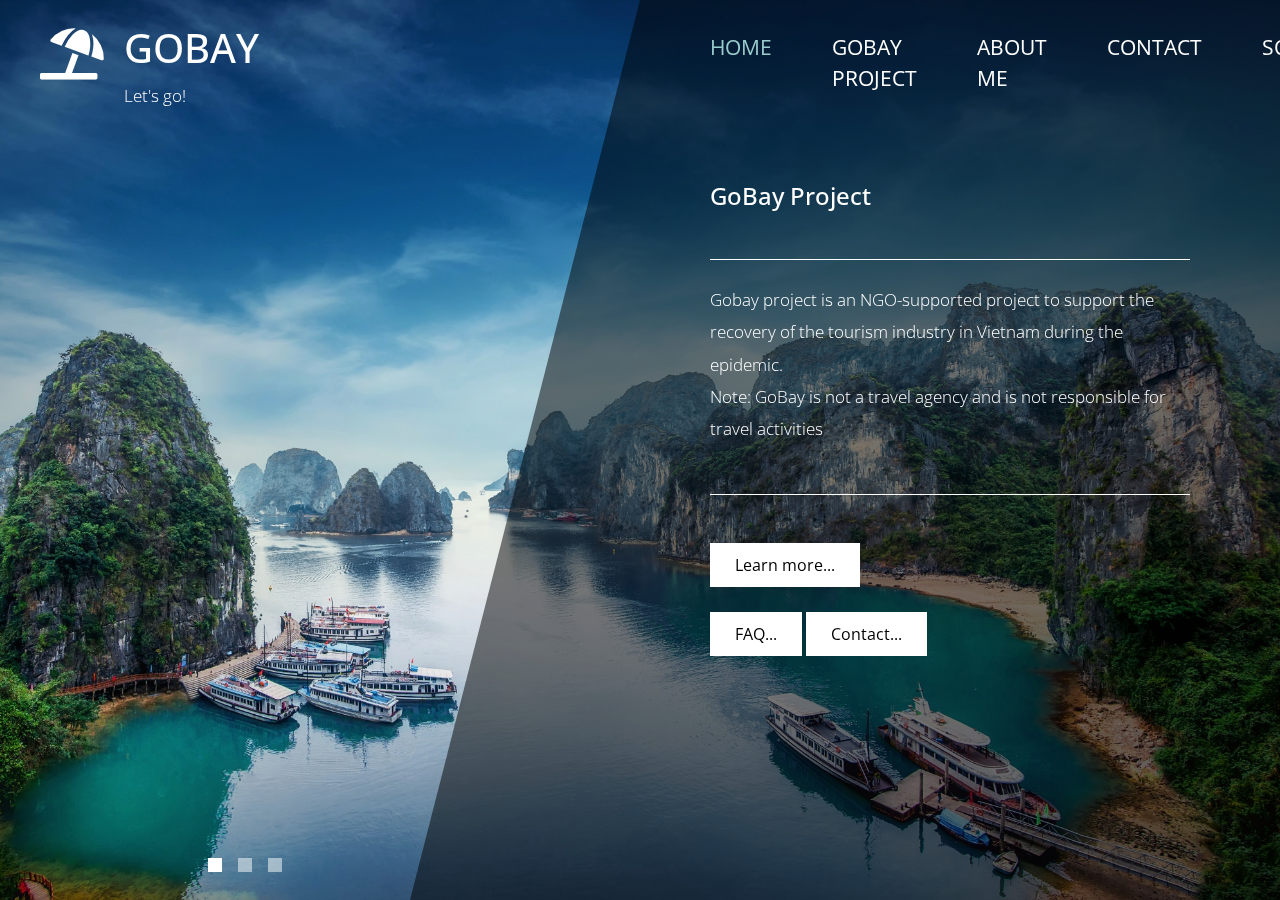
<file: index.html>
<!DOCTYPE html>
<html lang="en">

<head>
    <meta charset="UTF-8">
    <meta name="viewport" content="width=device-width, initial-scale=1.0">
    <meta http-equiv="X-UA-Compatible" content="ie=edge">
    <title>GoBay</title>
    <!-- https://fonts.google.com/ -->
    <link href="https://fonts.googleapis.com/css?family=Open+Sans:300,400" rel="stylesheet" />
    <!-- boottrap -->
    <link href="css/bootstrap.min.css" rel="stylesheet" /> <!-- https://getbootstrap.com/ -->
    <link href="fontawesome/css/all.css" rel="stylesheet" /> <!-- https://fontawesome.com/ -->
    <link href="css/WP_assignment.css" rel="stylesheet" />
    <!-- js -->
    <script src="js/jquery-3.4.1.min.js"></script>
    <script src="js/bootstrap.min.js"></script>
    <script src="js/jquery.backstretch.min.js"></script>
    <script src="js/WP_assignment_script.js"></script>
</head>



<body>
    <div class="tm-container">        
        <div>
            <div class="tm-row pt-4">
                <div class="tm-col-left">
                    <div class="tm-site-header media">
                        <i class="fas fa-umbrella-beach fa-3x mt-1 tm-logo"></i>
                        <div class="media-body">
                            <h1 class="tm-sitename text-uppercase">gobay</h1>
                            <p class="tm-slogon">Let's go!</p>
                        </div>        
                    </div>
                </div>
                <div class="tm-col-right">
                    <nav class="navbar navbar-expand-lg" id="tm-main-nav">
                        <button class="navbar-toggler toggler-example mr-0 ml-auto" type="button" 
                            data-toggle="collapse" data-target="#navbar-nav" 
                            aria-controls="navbar-nav" aria-expanded="false" aria-label="Toggle navigation">
                            <span><i class="fas fa-bars"></i></span>
                        </button>
                        <div class="collapse navbar-collapse tm-nav" id="navbar-nav">
                            <ul class="navbar-nav text-uppercase">
                                <li class="nav-item active">
                                    <a class="nav-link tm-nav-link" href="index.html">Home <span class="sr-only">(current)</span></a>
                                </li>
                                <li class="nav-item">
                                    <a class="nav-link tm-nav-link" href="gobay.html">GoBay Project</a>
                                </li>
                                <li class="nav-item">
                                    <a class="nav-link tm-nav-link" href="about.html">About Me</a>
                                </li>
                                <li class="nav-item">
                                    <a class="nav-link tm-nav-link" href="contact.html">Contact</a>
                                </li>
                                <li class="nav-item">
                                    <a class="nav-link tm-nav-link" href="solution.html">Solution</a>
                                </li>
                                
                            </ul>                            
                        </div>                        
                    </nav>
                </div>
            </div>
            
            <div class="tm-row">
                <div class="tm-col-left"></div>
                <main class="tm-col-right">
                    <section class="tm-content">
                        <h2 class="mb-5 tm-content-title">GoBay Project</h2>
                        <hr class="mb-4">
                        <p class="mb-5">Gobay project is an NGO-supported project to support the recovery of the tourism industry in Vietnam during the
                        epidemic.<br>
                        Note: GoBay is not a travel agency and is not responsible for travel activities</p>
                        <hr class="mb-5">                 
                        <a href="gobay.html" class="btn btn-primary">Learn more...</a><br><br>
                        <a href="faq.html" class="btn btn-primary">FAQ...</a>
                        <a href="contact.html" class="btn btn-primary">Contact...</a>
                    </section>
                </main>
            </div>
        </div>        

        <div class="tm-row">
            <div class="tm-col-left text-center">            
                <ul class="tm-bg-controls-wrapper">
                    <li class="tm-bg-control active" data-id="0"></li>
                    <li class="tm-bg-control" data-id="1"></li>
                    <li class="tm-bg-control" data-id="2"></li>
                </ul>            
            </div>        
        </div>

        <!-- background design -->
        <div class="tm-bg">
            <div class="tm-bg-left"></div>
            <div class="tm-bg-right"></div>
        </div>
    </div>
</body>
</html>
</file>
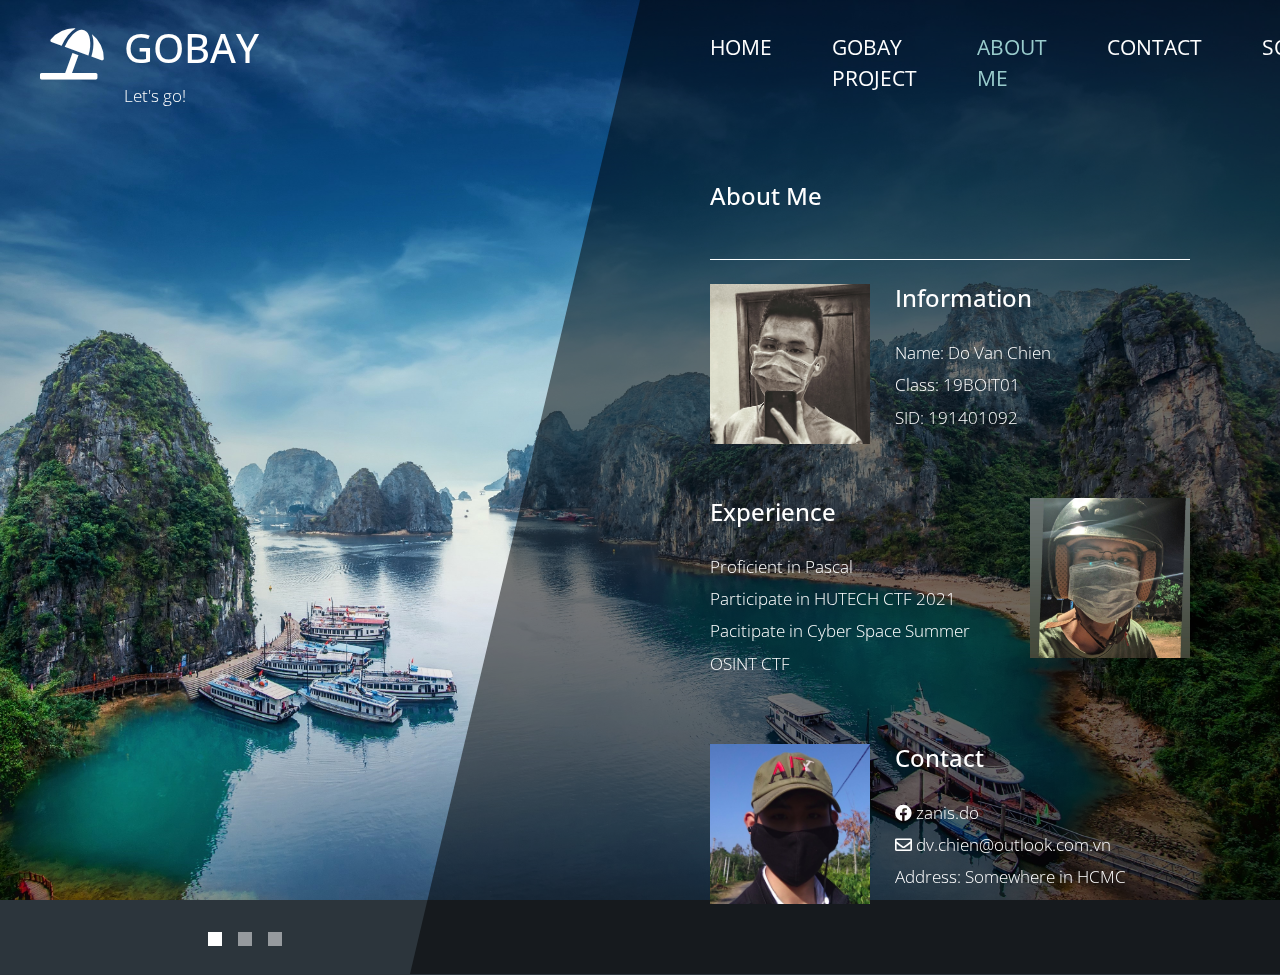
<file: about.html>
<!DOCTYPE html>
<html lang="en">

<head>
    <meta charset="UTF-8">
    <meta name="viewport" content="width=device-width, initial-scale=1.0">
    <meta http-equiv="X-UA-Compatible" content="ie=edge">
    <title>GoBay - About</title>
    <!-- https://fonts.google.com/ -->
    <link href="https://fonts.googleapis.com/css?family=Open+Sans:300,400" rel="stylesheet" />
    <!-- boottrap -->
    <link href="css/bootstrap.min.css" rel="stylesheet" /> <!-- https://getbootstrap.com/ -->
    <link href="fontawesome/css/all.css" rel="stylesheet" /> <!-- https://fontawesome.com/ -->
    <link href="css/WP_assignment.css" rel="stylesheet" />
    <!-- js -->
    <script src="js/jquery-3.4.1.min.js"></script>
    <script src="js/bootstrap.min.js"></script>
    <script src="js/jquery.backstretch.min.js"></script>
    <script src="js/WP_assignment_script.js"></script>
</head>

<body>
    <div class="tm-container">        
        <div>
            <div class="tm-row pt-4">
                <div class="tm-col-left">
                    <div class="tm-site-header media">
                        <i class="fas fa-umbrella-beach fa-3x mt-1 tm-logo"></i>
                        <div class="media-body">
                            <h1 class="tm-sitename text-uppercase">gobay</h1>
                            <p class="tm-slogon">Let's go!</p>
                        </div>        
                    </div>
                </div>
                <div class="tm-col-right">
                    <nav class="navbar navbar-expand-lg" id="tm-main-nav">
                        <button class="navbar-toggler toggler-example mr-0 ml-auto" type="button" 
                            data-toggle="collapse" data-target="#navbar-nav" 
                            aria-controls="navbar-nav" aria-expanded="false" aria-label="Toggle navigation">
                            <span><i class="fas fa-bars"></i></span>
                        </button>
                        <div class="collapse navbar-collapse tm-nav" id="navbar-nav">
                            <ul class="navbar-nav text-uppercase">
                                <li class="nav-item">
                                    <a class="nav-link tm-nav-link" href="index.html">Home</a>
                                </li>
                                <li class="nav-item">
                                    <a class="nav-link tm-nav-link" href="gobay.html">GoBay Project</a>
                                </li>
                                <li class="nav-item  active">
                                    <a class="nav-link tm-nav-link" href="about.html">About Me<span class="sr-only">(current)</span></a>
                                </li>
                                <li class="nav-item">
                                    <a class="nav-link tm-nav-link" href="contact.html">Contact</a>
                                </li>
                                <li class="nav-item">
                                    <a class="nav-link tm-nav-link" href="solution.html">Solution</a>
                                </li>
                            </ul>                            
                        </div>                        
                    </nav>
                </div>
            </div>
            <div class="tm-row">
                <div class="tm-col-left"></div>
                <main class="tm-col-right">
                    <section class="tm-content">
                        <h2 class="mb-5 tm-content-title">About Me</h2>
                        <hr class="mb-4">
                        <div class="media my-3 mb-5 tm-service-media tm-service-media-img-l">
                            <img src="img/dev-1.jpg" width="160" height="160" alt="Image" class="tm-service-img">
                            <div class="media-body tm-service-text">
                                <h2 class="mb-4 tm-content-title">Information</h2>
                                <p>Name: Do Van Chien <br> Class: 19BOIT01<br> SID: 191401092<br></p>
                            </div> 
                        </div>
                        <div class="media my-3 mb-5 tm-service-media">                            
                            <div class="media-body tm-service-text">
                                <h2 class="mb-4 tm-content-title">Experience</h2>
                                <p>
                                    Proficient in Pascal<br>
                                    Participate in HUTECH CTF 2021 <br>
                                    Pacitipate in Cyber Space Summer OSINT CTF
                                </p>
                            </div> 
                            <img src="img/dev-2.jpg" width="160" height="160" alt="Image" class="tm-service-img-r">
                        </div>
                        <div class="media my-3 tm-service-media tm-service-media-img-l">
                            <img src="img/dev-3.jpg" width="160" height="160" alt="Image" class="tm-service-img">
                            <div class="media-body tm-service-text">
                                <h2 class="mb-4 tm-content-title">Contact</h2>
                                <p>
                                    <i class="fab fa-facebook"></i>
                                    <a class="a-custom" href="https://www.facebook.com/zanis.do" target="_blank">zanis.do</a>
                                    <br>
                                    <i class="far fa-envelope"></i>
                                    <a class="a-custom" href="mailto: dv.chien@outlook.com.vn">dv.chien@outlook.com.vn</a>
                                    <br>
                                    Address: Somewhere in HCMC
                                </p>
                            </div> 
                        </div>                      
                    </section>
                </main>
            </div>
        </div>        

        <div class="tm-row">
            <div class="tm-col-left text-center">            
                <ul class="tm-bg-controls-wrapper">
                    <li class="tm-bg-control active" data-id="0"></li>
                    <li class="tm-bg-control" data-id="1"></li>
                    <li class="tm-bg-control" data-id="2"></li>
                </ul>            
            </div>        
        </div>        

        <!-- background design -->
        <div class="tm-bg">
            <div class="tm-bg-left"></div>
            <div class="tm-bg-right"></div>
        </div>
    </div>

</body>
</html>
</file>
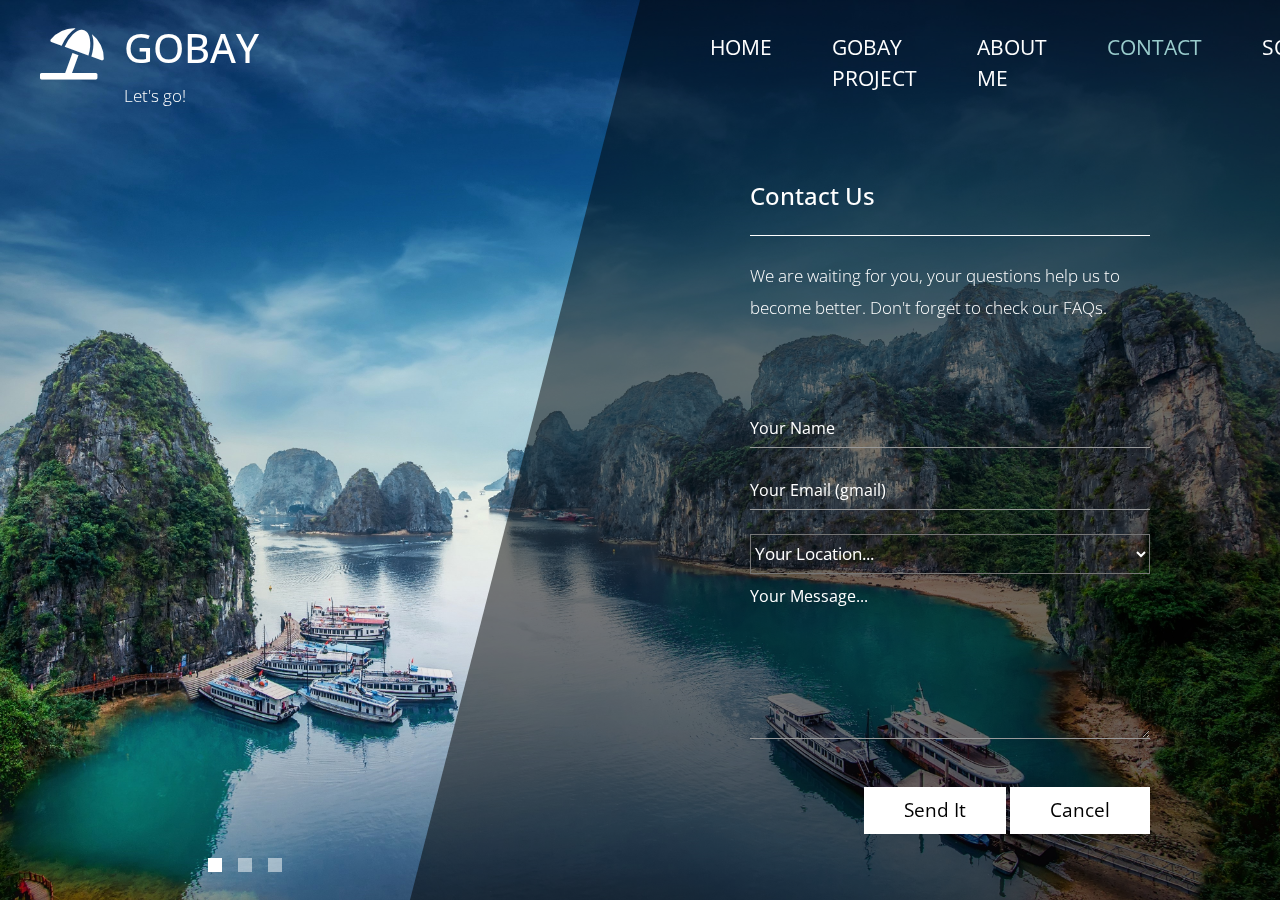
<file: contact.html>
<!DOCTYPE html>
<html lang="en">

<head>
    <meta charset="UTF-8">
    <meta name="viewport" content="width=device-width, initial-scale=1.0">
    <meta http-equiv="X-UA-Compatible" content="ie=edge">
    <title>GoBay - Contact</title>
    <!-- https://fonts.google.com/ -->
    <link href="https://fonts.googleapis.com/css?family=Open+Sans:300,400" rel="stylesheet" />
    <!-- boottrap -->
    <link href="css/bootstrap.min.css" rel="stylesheet" /> <!-- https://getbootstrap.com/ -->
    <link href="fontawesome/css/all.css" rel="stylesheet" /> <!-- https://fontawesome.com/ -->
    <link href="css/WP_assignment.css" rel="stylesheet" />
    <!-- js -->
    <script src="js/jquery-3.4.1.min.js"></script>
    <script src="js/bootstrap.min.js"></script>
    <script src="js/jquery.backstretch.min.js"></script>
    <script src="js/WP_assignment_script.js"></script>
</head>

<body>
    <div class="tm-container">
        <div>
            <div class="tm-row pt-4">
                <div class="tm-col-left">
                    <div class="tm-site-header media">
                        <i class="fas fa-umbrella-beach fa-3x mt-1 tm-logo"></i>
                        <div class="media-body">
                            <h1 class="tm-sitename text-uppercase">gobay</h1>
                            <p class="tm-slogon">Let's go!</p>
                        </div>        
                    </div>
                </div>
                <div class="tm-col-right">
                    <nav class="navbar navbar-expand-lg" id="tm-main-nav">
                        <button class="navbar-toggler toggler-example mr-0 ml-auto" type="button" 
                            data-toggle="collapse" data-target="#navbar-nav" 
                            aria-controls="navbar-nav" aria-expanded="false" aria-label="Toggle navigation">
                            <span><i class="fas fa-bars"></i></span>
                        </button>
                        <div class="collapse navbar-collapse tm-nav" id="navbar-nav">
                            <ul class="navbar-nav text-uppercase">
                                <li class="nav-item">
                                    <a class="nav-link tm-nav-link" href="index.html">Home</a>
                                </li>
                                <li class="nav-item">
                                    <a class="nav-link tm-nav-link" href="gobay.html">GoBay Project</a>
                                </li>
                                <li class="nav-item">
                                    <a class="nav-link tm-nav-link" href="about.html">About Me</a>
                                </li>
                                <li class="nav-item active">
                                    <a class="nav-link tm-nav-link" href="contact.html">Contact <span class="sr-only">(current)</span></a>
                                </li>
                                <li class="nav-item">
                                    <a class="nav-link tm-nav-link" href="solution.html">Solution</a>
                                </li>
                            </ul>                            
                        </div>                        
                    </nav>
                </div>
            </div>
            
            <div class="tm-row">
                <div class="tm-col-left"></div>
                <main class="tm-col-right tm-contact-main"> <!-- Content -->
                    <section class="tm-content tm-contact">
                        <h2 class="mb-4 tm-content-title">Contact Us</h2>
                        <hr class="mb-4">
                        <p class="mb-85">We are waiting for you, your questions help us to become better. Don't forget to check our FAQs.</p>
                            <!-- form -->
                            <div class="form-group mb-4">
                                <input type="text" id="fullname" class="form-control" placeholder="Your Name"/>
                            </div>
                            <div class="form-group mb-4">
                                <input type="email" id="email" class="form-control" placeholder="Your Email (gmail)"/>
                            </div>
                            <select id="location" class="select-control">
                                <option value="" disabled selected>Your Location...</option>
                                <option value="Vietnam">Vietnam</option>
                                <option value="Singapore">Singapore</option>
                                <option value="United States">United States</option>
                                <option value="Canada">Canada</option>
                            </select>

                            <div class="form-group mb-5">
                                <textarea rows="6" id="message" class="form-control" placeholder="Your Message..."></textarea>
                            </div>
                            <div class="text-right">
                                <button class="btn btn-big btn-primary" onclick="popup();">Send It</button>
                                <button class="btn btn-big btn-primary" onclick="clearForm();">Cancel</button>
                            </div>
                        
                    </section>
                </main>
            </div>
        </div>        

        <div class="tm-row">
            <div class="tm-col-left text-center">            
                <ul class="tm-bg-controls-wrapper">
                    <li class="tm-bg-control active" data-id="0"></li>
                    <li class="tm-bg-control" data-id="1"></li>
                    <li class="tm-bg-control" data-id="2"></li>
                </ul>            
            </div>        
        </div>

        <div class="tm-bg"> <!-- background design -->
            <div class="tm-bg-left"></div>
            <div class="tm-bg-right"></div>
        </div>
    </div>

</body>
</html>
</file>
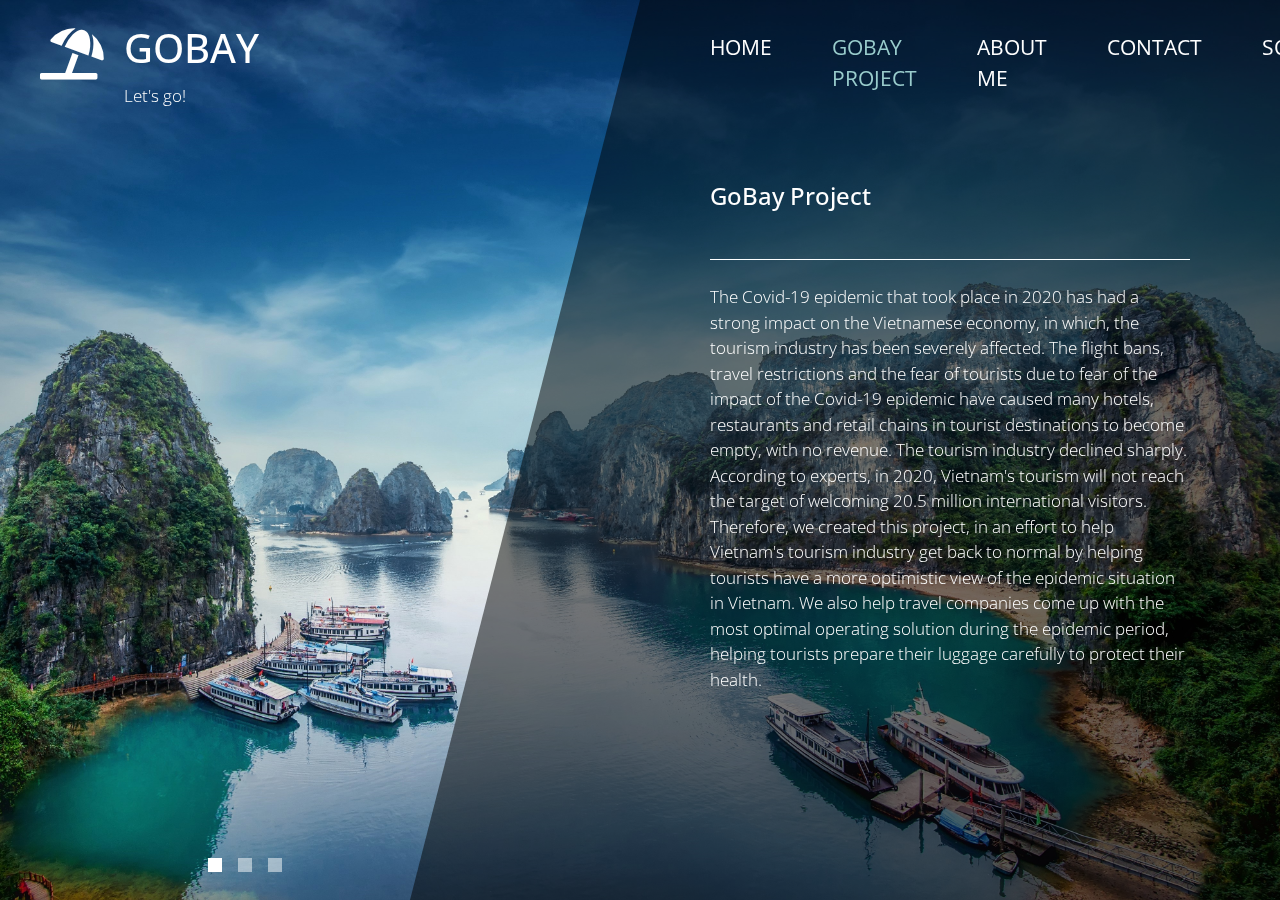
<file: gobay.html>
<!DOCTYPE html>
<html lang="en">

<head>
    <meta charset="UTF-8">
    <meta name="viewport" content="width=device-width, initial-scale=1.0">
    <meta http-equiv="X-UA-Compatible" content="ie=edge">
    <title>GoBay Project</title>
    <!-- https://fonts.google.com/ -->
    <link href="https://fonts.googleapis.com/css?family=Open+Sans:300,400" rel="stylesheet" />
    <!-- boottrap -->
    <link href="css/bootstrap.min.css" rel="stylesheet" /> <!-- https://getbootstrap.com/ -->
    <link href="fontawesome/css/all.css" rel="stylesheet" /> <!-- https://fontawesome.com/ -->
    <link href="css/WP_assignment.css" rel="stylesheet" />
    <!-- js -->
    <script src="js/jquery-3.4.1.min.js"></script>
    <script src="js/bootstrap.min.js"></script>
    <script src="js/jquery.backstretch.min.js"></script>
    <script src="js/WP_assignment_script.js"></script>
</head>

<body>
    <div class="tm-container">        
        <div>
            <div class="tm-row pt-4">
                <div class="tm-col-left">
                    <div class="tm-site-header media">
                        <i class="fas fa-umbrella-beach fa-3x mt-1 tm-logo"></i>
                        <div class="media-body">
                            <h1 class="tm-sitename text-uppercase">gobay</h1>
                            <p class="tm-slogon">Let's go!</p>
                        </div>        
                    </div>
                </div>
                <div class="tm-col-right">
                    <nav class="navbar navbar-expand-lg" id="tm-main-nav">
                        <button class="navbar-toggler toggler-example mr-0 ml-auto" type="button" 
                            data-toggle="collapse" data-target="#navbar-nav" 
                            aria-controls="navbar-nav" aria-expanded="false" aria-label="Toggle navigation">
                            <span><i class="fas fa-bars"></i></span>
                        </button>
                        <div class="collapse navbar-collapse tm-nav" id="navbar-nav">
                            <ul class="navbar-nav text-uppercase">
                                <li class="nav-item">
                                    <a class="nav-link tm-nav-link" href="index.html">Home</a>
                                </li>
                                <li class="nav-item active">
                                    <a class="nav-link tm-nav-link" href="gobay.html">GoBay Project<span class="sr-only">(current)</span></a>
                                </li>
                                <li class="nav-item ">
                                    <a class="nav-link tm-nav-link" href="about.html">About Me</a>
                                </li>
                                <li class="nav-item">
                                    <a class="nav-link tm-nav-link" href="contact.html">Contact</a>
                                </li>
                                <li class="nav-item">
                                    <a class="nav-link tm-nav-link" href="solution.html">Solution</a>
                                </li>
                            </ul>                            
                        </div>                        
                    </nav>
                </div>
            </div>
            
            <div class="tm-row">
                <div class="tm-col-left"></div>
                <main class="tm-col-right">
                    <section class="tm-content tm-about">
                        <h2 class="mb-5 tm-content-title">GoBay Project</h2>
                        <hr class="mb-4">
                        <div class="media my-3">
                            The Covid-19 epidemic that took place in 2020 has had a strong impact on the Vietnamese economy, in which, the tourism
                            industry has been severely affected. The flight bans, travel restrictions and the fear of tourists due to fear of the
                            impact of the Covid-19 epidemic have caused many hotels, restaurants and retail chains in tourist destinations to become
                            empty, with no revenue. The tourism industry declined sharply. According to experts, in 2020, Vietnam's tourism will not
                            reach the target of welcoming 20.5 million international visitors. Therefore, we created this project, in an effort to
                            help Vietnam's tourism industry get back to normal by helping tourists have a more optimistic view of the epidemic
                            situation in Vietnam. We also help travel companies come up with the most optimal operating solution during the epidemic
                            period, helping tourists prepare their luggage carefully to protect their health.
                        </div>
                    </section>
                </main>
            </div>
        </div>        

        <div class="tm-row">
            <div class="tm-col-left text-center">            
                <ul class="tm-bg-controls-wrapper">
                    <li class="tm-bg-control active" data-id="0"></li>
                    <li class="tm-bg-control" data-id="1"></li>
                    <li class="tm-bg-control" data-id="2"></li>
                </ul>            
            </div>        
        </div>        

        <!-- background design -->
        <div class="tm-bg">
            <div class="tm-bg-left"></div>
            <div class="tm-bg-right"></div>
        </div>
    </div>

    
</body>
</html>
</file>
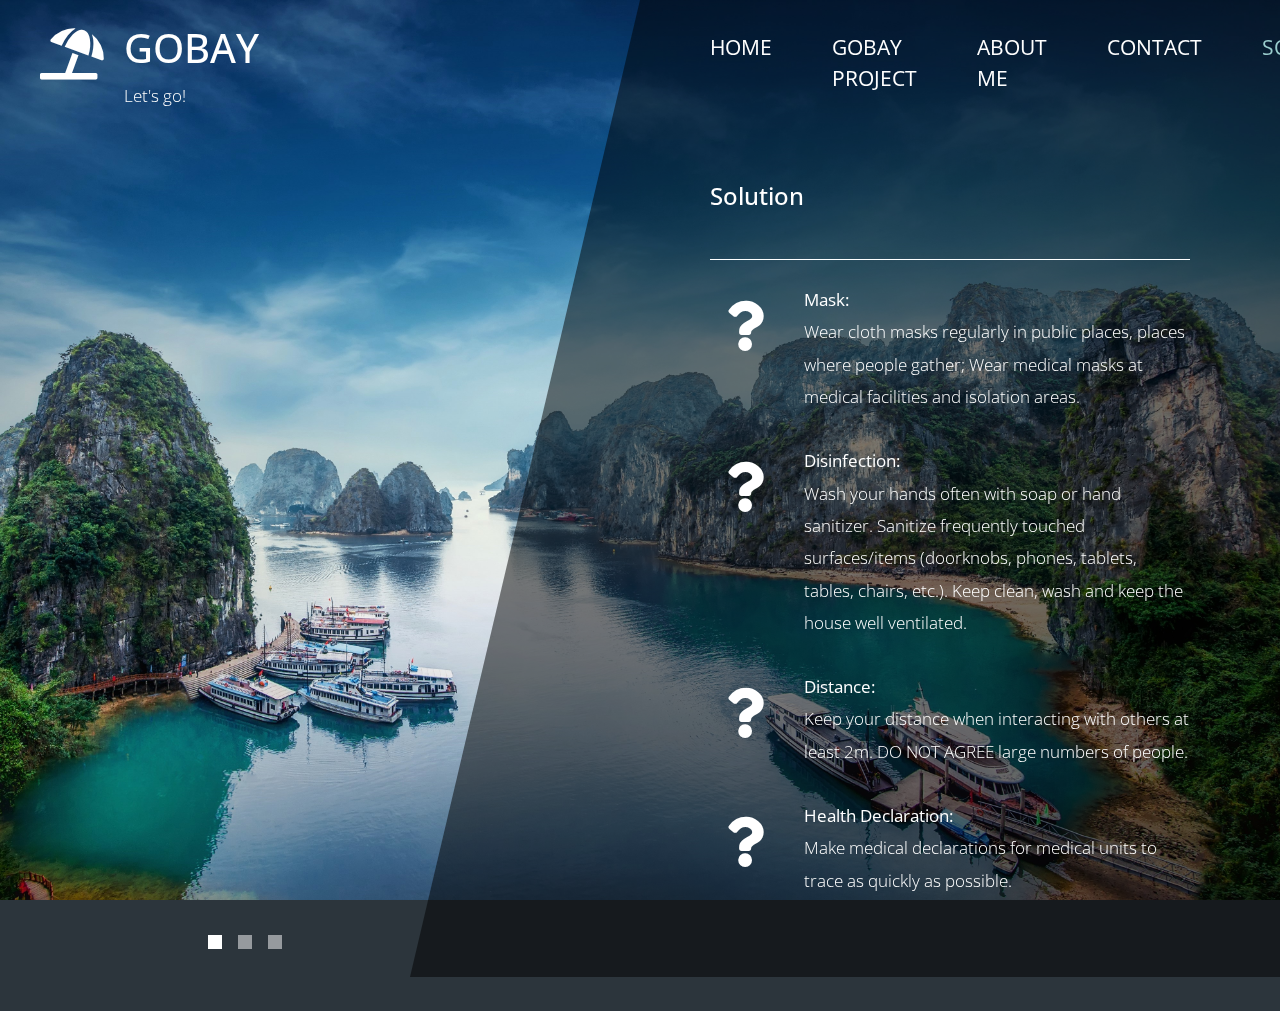
<file: solution.html>
<!DOCTYPE html>
<html lang="en">

<head>
    <meta charset="UTF-8">
    <meta name="viewport" content="width=device-width, initial-scale=1.0">
    <meta http-equiv="X-UA-Compatible" content="ie=edge">
    <title>GoBay - Solution</title>
    <!-- https://fonts.google.com/ -->
    <link href="https://fonts.googleapis.com/css?family=Open+Sans:300,400" rel="stylesheet" />
    <!-- boottrap -->
    <link href="css/bootstrap.min.css" rel="stylesheet" /> <!-- https://getbootstrap.com/ -->
    <link href="fontawesome/css/all.css" rel="stylesheet" /> <!-- https://fontawesome.com/ -->
    <link href="css/WP_assignment.css" rel="stylesheet" />
    <!-- js -->
    <script src="js/jquery-3.4.1.min.js"></script>
    <script src="js/bootstrap.min.js"></script>
    <script src="js/jquery.backstretch.min.js"></script>
    <script src="js/WP_assignment_script.js"></script>
</head>

<body>
    <div class="tm-container">        
        <div>
            <div class="tm-row pt-4">
                <div class="tm-col-left">
                    <div class="tm-site-header media">
                        <i class="fas fa-umbrella-beach fa-3x mt-1 tm-logo"></i>
                        <div class="media-body">
                            <h1 class="tm-sitename text-uppercase">gobay</h1>
                            <p class="tm-slogon">Let's go!</p>
                        </div>        
                    </div>
                </div>
                <div class="tm-col-right">
                    <nav class="navbar navbar-expand-lg" id="tm-main-nav">
                        <button class="navbar-toggler toggler-example mr-0 ml-auto" type="button" 
                            data-toggle="collapse" data-target="#navbar-nav" 
                            aria-controls="navbar-nav" aria-expanded="false" aria-label="Toggle navigation">
                            <span><i class="fas fa-bars"></i></span>
                        </button>
                        <div class="collapse navbar-collapse tm-nav" id="navbar-nav">
                            <ul class="navbar-nav text-uppercase">
                                <li class="nav-item">
                                    <a class="nav-link tm-nav-link" href="index.html">Home</a>
                                </li>
                                <li class="nav-item">
                                    <a class="nav-link tm-nav-link" href="gobay.html">GoBay Project</a>
                                </li>
                                <li class="nav-item ">
                                    <a class="nav-link tm-nav-link" href="about.html">About Me</a>
                                </li>
                                <li class="nav-item">
                                    <a class="nav-link tm-nav-link" href="contact.html">Contact</a>
                                </li>
                                <li class="nav-item active">
                                    <a class="nav-link tm-nav-link" href="solution.html">Solution<span class="sr-only">(current)</span></a>
                                </li>
                            </ul>                            
                        </div>                        
                    </nav>
                </div>
            </div>
            
            <div class="tm-row">
                <div class="tm-col-left"></div>
                <main class="tm-col-right">
                    <section class="tm-content tm-about">
                        <h2 class="mb-5 tm-content-title">Solution</h2>
                        <hr class="mb-4">
                        <div class="media my-3">
                            <i class="fas fa-question fa-3x p-3 mr-4"></i>
                            <div class="media-body">
                                <p><b>Mask:</b><br>Wear cloth masks regularly in public places, places where people gather; Wear medical masks at medical facilities and
                                isolation areas.</p>
                            </div>
                        </div>
                        <div class="media my-3">
                            <i class="fas fa-question fa-3x p-3 mr-4"></i>
                            <div class="media-body">
                                <p><b>Disinfection:</b><br>Wash your hands often with soap or hand sanitizer. Sanitize frequently touched surfaces/items (doorknobs, phones,
                                tablets, tables, chairs, etc.). Keep clean, wash and keep the house well ventilated.</p>
                            </div>
                        </div>
                        <div class="media my-3">
                            <i class="fas fa-question fa-3x p-3 mr-4"></i>
                            <div class="media-body">
                                <p><b>Distance:</b><br>Keep your distance when interacting with others at least 2m. DO NOT AGREE large numbers of people.</p>
                            </div>
                        </div>
                        <div class="media my-3">
                            <i class="fas fa-question fa-3x p-3 mr-4"></i>
                            <div class="media-body">
                                <p><b>Health Declaration:</b><br>Make medical declarations for medical units to trace as quickly as possible.</p>
                            </div>
                        </div>
                    </section>
                </main>
            </div>
        </div>        

        <div class="tm-row">
            <div class="tm-col-left text-center">            
                <ul class="tm-bg-controls-wrapper">
                    <li class="tm-bg-control active" data-id="0"></li>
                    <li class="tm-bg-control" data-id="1"></li>
                    <li class="tm-bg-control" data-id="2"></li>
                </ul>            
            </div>        
        </div>        

        <!-- background design -->
        <div class="tm-bg">
            <div class="tm-bg-left"></div>
            <div class="tm-bg-right"></div>
        </div>
    </div>

    
</body>
</html>
</file>
<file: css/WP_assignment.css>
body {
    font-family: 'Open Sans', Arial, sans-serif;
    font-size: 17px;
    font-weight: 300;
    overflow-x: hidden;
    color: white;
    background-color: #2C353C;
}

a { 
    transition: all 0.3s ease; 
    text-decoration: none;
}

ul { padding: 0; }
a:hover { text-decoration: none; }
button:focus { outline: none; }
p { line-height: 1.9; }
.tm-logo { margin-right: 20px; }
.tm-slogan { font-size: 0.8rem; }

/* Navigation */
.navbar-toggler {
    padding: 8px 15px;
    border: 0;
    border-radius: 0;
    transform: skewX(-15deg);
    background-color: rgba(0,0,0,0.5);
    color: white;    
}

.navbar-toggler i { transform: skewX(15deg); }

.navbar-expand-lg {
    padding-left: 0;
    padding-right: 0;
}

.navbar-expand-lg .navbar-nav .nav-link { padding: 0; }

.navbar-expand-lg .navbar-nav .tm-nav-link {
    font-size: 1.3rem;
    font-weight: 400;
    color: white;    
    padding-bottom: 30px;    
}

.nav-item { margin-right: 60px; }

.nav-item:last-child { margin-right: 0; }

.nav-item.active .tm-nav-link,
.nav-item:hover .tm-nav-link {
    color: #9CC;
}

/* Page Background */
.tm-bg {
    position: absolute;
    left: 0;
    right: 0;
    width: 100%;
    height: 100%;
    display: flex;
    z-index: -1000;
}

.tm-bg-left,
.tm-bg-right {
    position: relative;
    width: 50%;
    height: 100%;
}

.tm-bg-right { background-color: rgba(0,0,0,0.5); }

.tm-bg-left {
    border-right: 230px solid rgba(0,0,0,0.5);
    border-top: 100vh solid transparent;
}

.tm-bg-controls-wrapper {
    display: inline-block;
    margin-left: -150px;
}

.tm-bg-control {
    display: inline-block;
    width: 14px;
    height: 14px;
    background-color: rgba(255,255,255,0.5);
    margin: 6px;
    cursor: pointer;
}

.tm-bg-control.active,
.tm-bg-control:hover {
    background-color: white;
}

.tm-container {
    width: 100%;
    height: 100%;
    min-height: 100vh;
    position: relative;
    display: flex;
    flex-direction: column;
    justify-content: space-between;  
}

.tm-row { display: flex; }

.tm-col-left {
    width: 50%;
    height: 100%;
    padding-left: 40px;  
    padding-right: 40px;
}

.tm-col-right {
    width: 50%;
    height: 100%;
    padding-left: 70px;
    padding-right: 70px;
}

.tm-content {
    max-width: 660px;
    margin-top: 50px;
    padding-right: 20px;
}

.tm-about { max-width: 525px; }

::-webkit-scrollbar {
    -webkit-appearance: none;
    width: 10px;
}
  
::-webkit-scrollbar-thumb {
    border-radius: 5px;
    background-color: rgba(255,255,255,.8);
    box-shadow: 0 0 1px rgba(255,255,255,.8);
}

.tm-content-title { font-size: 1.5rem; }
hr { border-top: 1px solid white; }

.btn {
    padding: 10px 25px;
    border-radius: 0;
}

.btn-big {
    padding: 9px 40px;
    font-size: 1.2rem;;
}

.btn-primary {
    background-color: white;
    color: black;
    border: 0;
}

.btn-primary:hover {
    background-color: #9CC;
    color: black;
}

.tm-site-footer {
    padding: 40px 0 20px;
    max-width: 660px;
    font-size: 0.95rem;
}

.tm-col-footer { padding-left: 0; }
.tm-text-link { color: white; }

.tm-text-link:hover,
.tm-text-link:focus {
    color: #9CC;
}

/* Service */ 
.tm-service-text { max-width: 365px; }
.tm-service-img { margin-right: 25px; }
.tm-service-img-r { margin-left: 25px; }

/* Contact */
.form-control,
textarea {    
    color: white;
    background-color: transparent;
    background-clip: padding-box;
    border: none;
    border-bottom: 1px solid #999A9B;
    border-radius: 0;
    transition: border-color 0.15s ease-in-out, box-shadow 0.15s ease-in-out;
    padding: 10px 0;
    font-family: 'Open Sans', Arial, sans-serif;
    font-size: 1rem;
    font-weight: 400;
    line-height: 1.5;
}

.form-control:focus {
    color: white;
    background-color: transparent;    
    box-shadow: none;
    border-color: #9CC;
    outline: none;
}

.mb-85 { margin-bottom: 85px; }
.tm-contact-main { max-width: 690px; }

.tm-contact {
    max-width: 420px;
    margin-left: auto;
    margin-right: auto;
}

.form-control::-webkit-input-placeholder { color: white; } /* Edge */  
.form-control:-ms-input-placeholder { color: white; } /* Internet Explorer 10-11 */  
.form-control::placeholder { color: white; }
/* custom select */
.select-control {
    color: white;
    height: 40px;
    width: 400px;
    background-color: transparent;
}

.select-control:focus {
    color: white;
    background-color: transparent;    
    box-shadow: none;
    border-color: #9CC;
    outline: none;
}

select option {
    background: rgb(49, 49, 49);
    color: white;
}

/* a tag custom*/
.a-custom:link {
  color: white;
}

.a-custom:visited {
  color: white;
}

.a-custom:hover {
  color: white;
}

.a-custom:active {
  color: white;
}

@media (max-width: 1200px) {
    .nav-item { margin-right: 30px; }

    .tm-page-right {
        padding-left: 30px;
        padding-right: 30px;
    }
}

@media (max-width: 992px) {    
    .tm-nav {
        position: absolute;
        background: rgba(0, 0, 0, 0.8);
        color: white;
        top: 44px;
        right: 4px;
    }

    .navbar-expand-lg .navbar-nav .tm-nav-link {
        color: white;
        font-size: 1.1rem;
        padding: 13px 20px;
    }

    .nav-item { margin-right: 0; }

    .nav-item.active .tm-nav-link,
    .nav-item:hover .tm-nav-link {
        color: #9CC;
    }

    .tm-content { margin-top: 20px; }
    .tm-site-footer { padding-top: 40px; }
    .tm-col-left { width: 40%; }

    .tm-col-right {
        width: 60%;
        padding-left: 100px;
        padding-right: 30px;
    }
    
    .tm-col-footer { padding-left: 0; }
}

@media (max-width: 768px) {
    .tm-row { flex-direction: column; }

    .tm-col-left,
    .tm-col-right,
    .tm-bg-left,
    .tm-bg-right {
        width: 100%;
    }

    #tm-main-nav {
        position: fixed;
        top: 50px;
        right: 40px;
        padding-bottom: 0;
    }  
    
    .tm-bg { flex-direction: column; }

    .tm-bg-left {
        height: 200px;        
        border-bottom: 50px solid rgba(0,0,0,0.5);
        border-right: 0;
        border-top: 0;
    }

    .tm-bg-right { height: calc(100% - 200px); }

    .tm-bg-controls-wrapper {
        margin-left: 0;
        margin-top: 50px;
    }

    .tm-content {
        max-height: none;
        margin-top: 40px;
    }

    .tm-col-right {
        padding-top: 40px;
        padding-left: 30px;
    }

    .tm-col-footer {
        padding-left: 10px;
        padding-right: 10px;
    }
}

@media (max-width: 460px) {
    .tm-logo { margin-right: 15px; }
    .tm-sitename { font-size: 1.8rem; }
    .tm-slogon { font-size: 0.8rem; }
}

@media (max-width: 450px), (min-width: 768px) and (max-width: 830px), (min-width: 992px) and (max-width: 1040px) {
    .tm-service-media { flex-direction: column; }
    .tm-service-media-img-l { flex-direction: column-reverse; }
    .tm-service-text { margin-top: 20px; }
    .tm-service-img { margin-right: 0; }
    .tm-service-img-r { margin-left: 0; }
}
</file>
